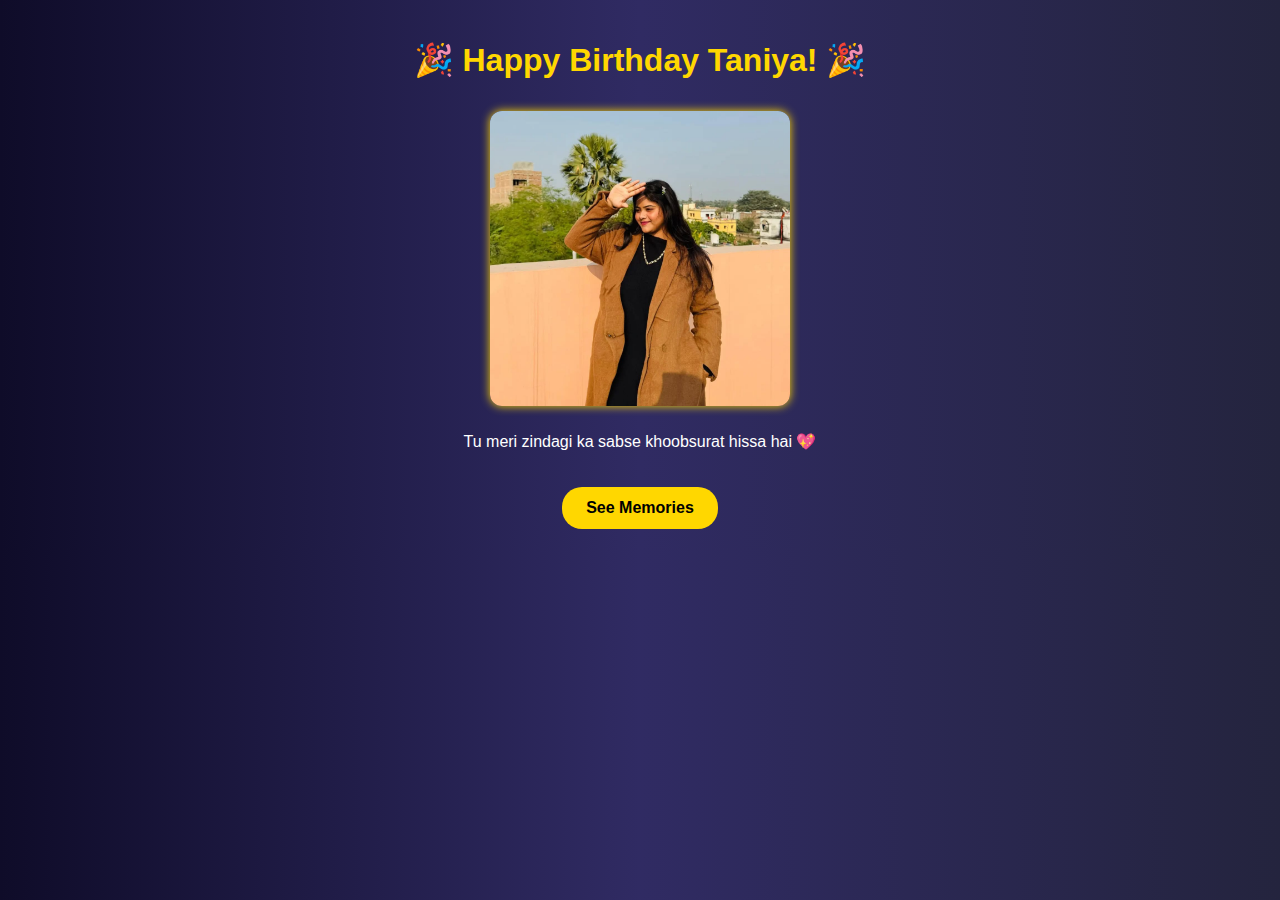
<file: index.html>
<!DOCTYPE html>
<html lang="en">
<head>
  <meta charset="UTF-8" />
  <meta name="viewport" content="width=device-width, initial-scale=1.0"/>
  <title>Happy Birthday Taniya</title>
  <link rel="stylesheet" href="style.css"/>
</head>
<body class="home">
  <div class="center">
    <h1>🎉 Happy Birthday Taniya! 🎉</h1>
    <img src="imagesphoto1.jpeg" alt="Taniya" class="main-photo"/>
    <p class="tagline">Tu meri zindagi ka sabse khoobsurat hissa hai 💖</p>
    <a href="gallery.html" class="btn">See Memories</a>
  </div>
</body>
</html>
</file>
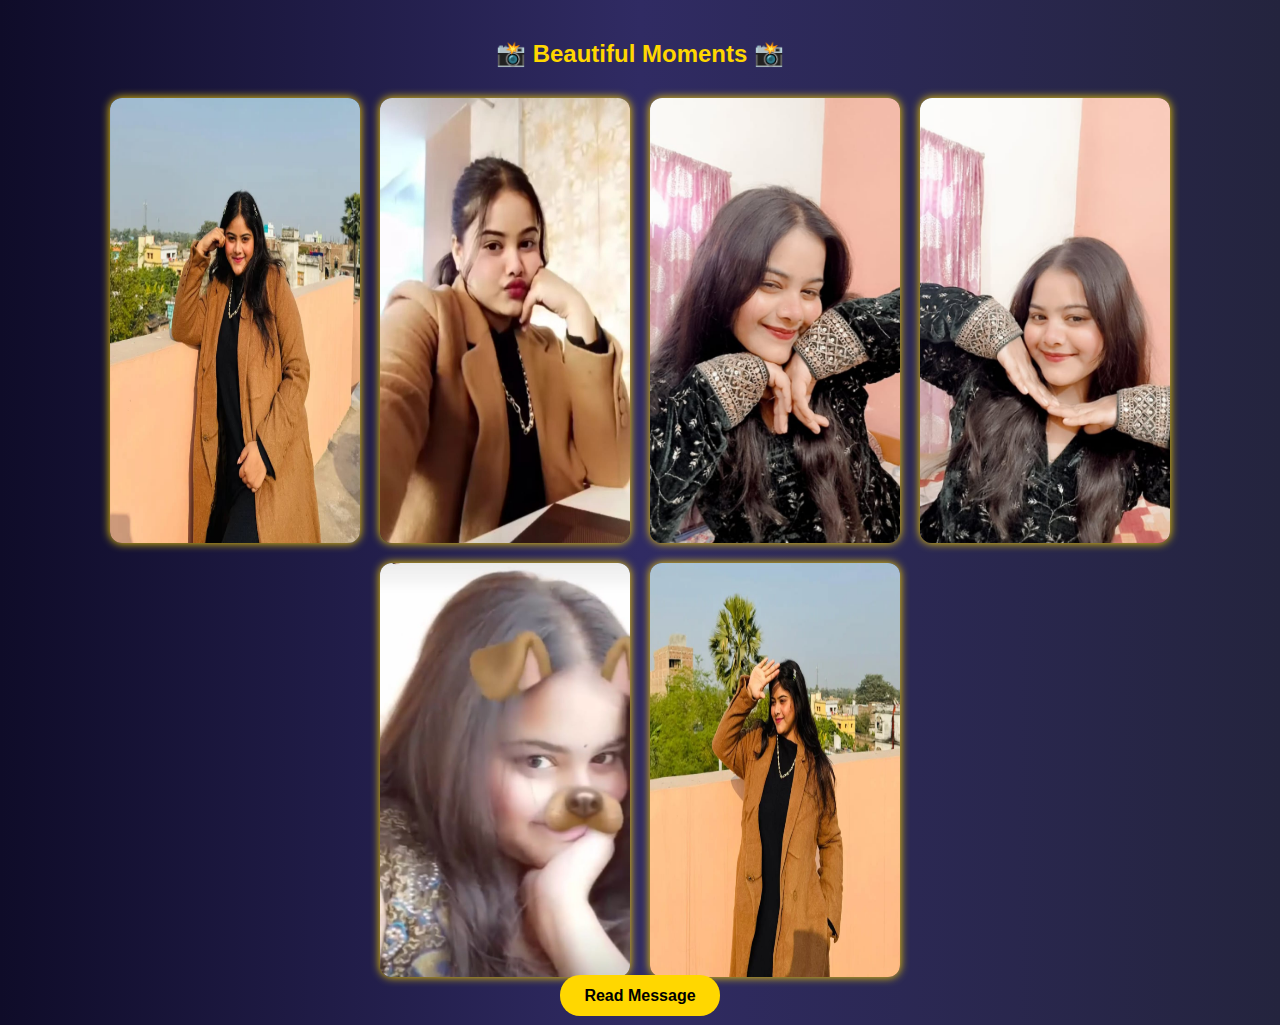
<file: gallery.html>
<!DOCTYPE html>
<html lang="en">
<head>
  <meta charset="UTF-8" />
  <meta name="viewport" content="width=device-width, initial-scale=1.0"/>
  <title>Memories with Taniya</title>
  <link rel="stylesheet" href="style.css"/>
</head>
<body class="gallery">
  <h2>📸 Beautiful Moments 📸</h2>
  <div class="gallery-container">
    <img src="imagesphoto2.jpeg" />
    <img src="imagesphoto3.jpeg" />
    <img src="imagesphoto4.jpeg" />
    <img src="imagesphoto5.jpeg" />
    <img src="imagesphoto6.jpeg" />
    <img src="imagesphoto1.jpeg" />
  </div>
  <a href="message.html" class="btn">Read Message</a>
</body>
</html>
</file>
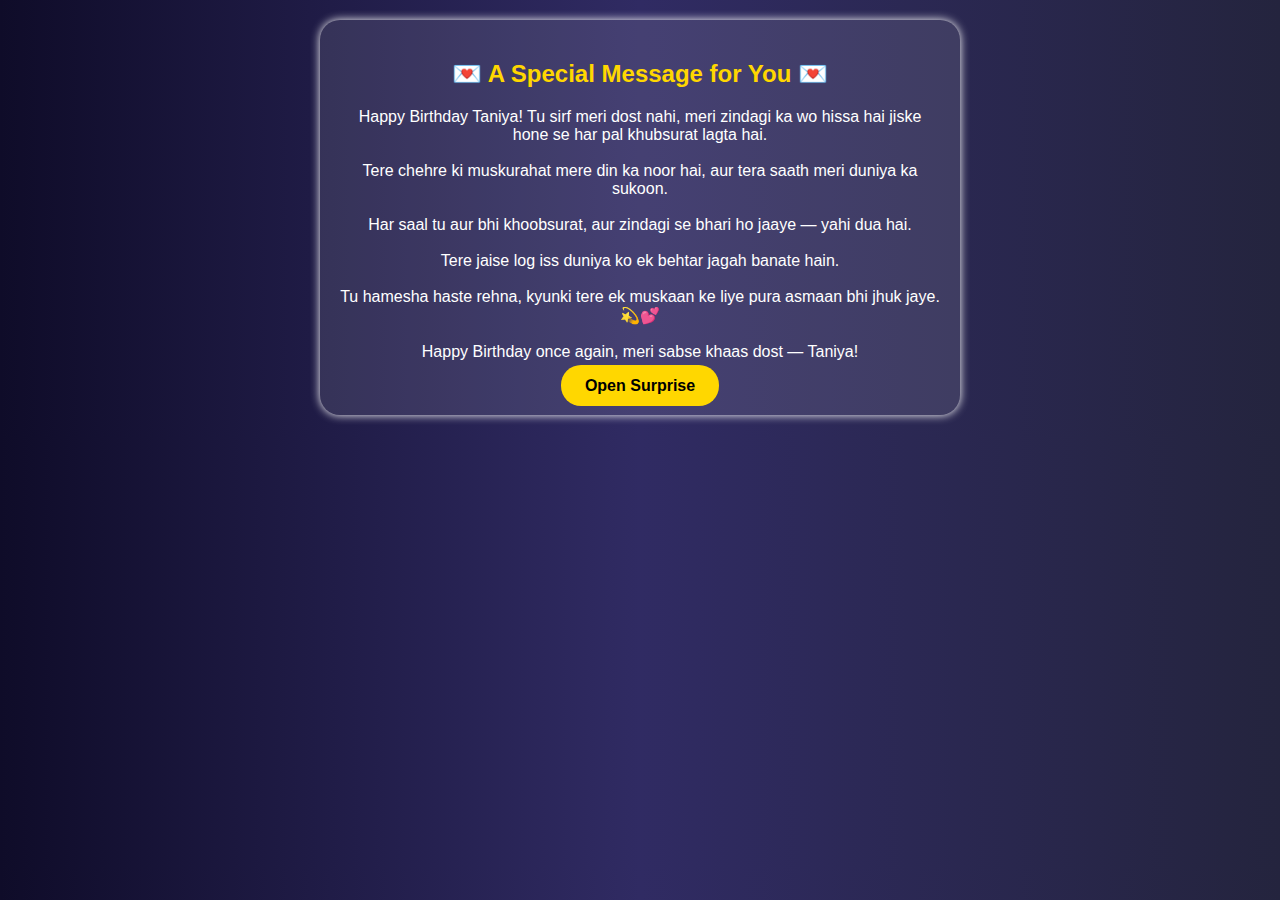
<file: message.html>
<!DOCTYPE html>
<html lang="en">
<head>
  <meta charset="UTF-8" />
  <meta name="viewport" content="width=device-width, initial-scale=1.0"/>
  <title>Birthday Message</title>
  <link rel="stylesheet" href="style.css"/>
</head>
<body class="message">
  <div class="msg-box">
    <h2>💌 A Special Message for You 💌</h2>
    <p>
      Happy Birthday Taniya! Tu sirf meri dost nahi, meri zindagi ka wo hissa hai jiske hone se har pal khubsurat lagta hai. <br><br>
      Tere chehre ki muskurahat mere din ka noor hai, aur tera saath meri duniya ka sukoon. <br><br>
      Har saal tu aur bhi khoobsurat, aur zindagi se bhari ho jaaye — yahi dua hai. <br><br>
     <bold> Tere jaise log iss duniya ko ek behtar jagah banate hain.</bold> <br><br>
      Tu hamesha haste rehna, kyunki tere ek muskaan ke liye pura asmaan bhi jhuk jaye. 💫💕 <br><br>
      Happy Birthday once again, meri sabse khaas dost — Taniya!
    </p>
    <a href="surprise.html" class="btn">Open Surprise</a>
  </div>
</body>
</html>
</file>
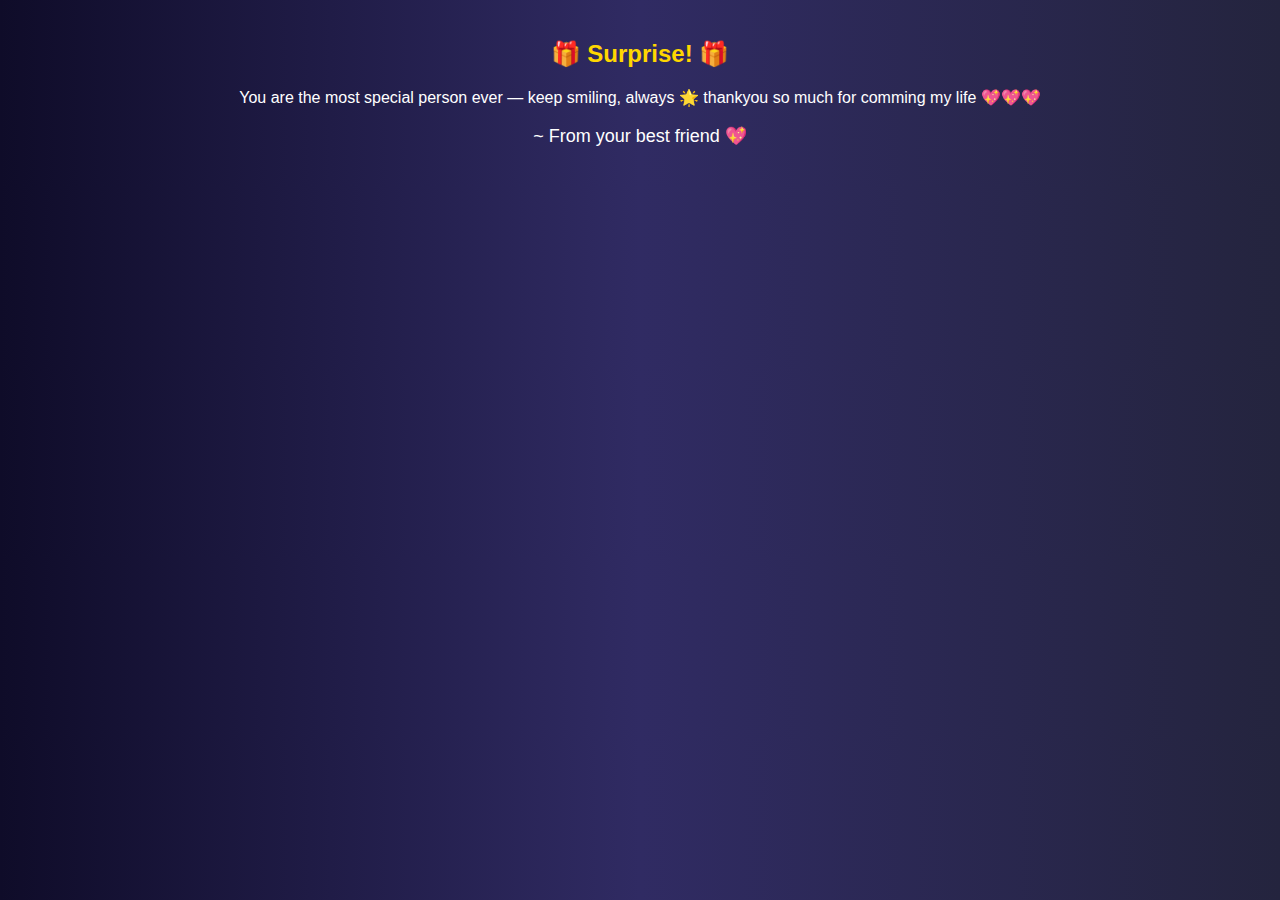
<file: surprise.html>
<!DOCTYPE html>
<html lang="en">
<head>
  <meta charset="UTF-8" />
  <meta name="viewport" content="width=device-width, initial-scale=1.0"/>
  <title>Surprise Gift</title>
  <link rel="stylesheet" href="style.css"/>
</head>
<body class="surprise">
  <div class="gift-box">
    <h2>🎁 Surprise! 🎁</h2>
    <p>You are the most special person ever — keep smiling, always 🌟
      thankyou so much for comming my life 💖💖💖
    </p>
    <p style="font-size: 18px;">~ From your best friend 💖</p>
  </div>
</body>
</html>
</file>
<file: style.css>
body {
  margin: 0;
  font-family: 'Segoe UI', sans-serif;
  background: #0f0c29;  /* dark gradient */
  background: linear-gradient(to right, #0f0c29, #302b63, #24243e);
  color: white;
  text-align: center;
  padding: 20px;
}
h1, h2 {
  color: #ffd700;
}
img {
  width: 250px;
  height: auto;
  margin: 10px;
  border-radius: 12px;
  box-shadow: 0 0 10px #ffd700;
}
.gallery-container {
  display: flex;
  flex-wrap: wrap;
  justify-content: center;
}
.main-photo {
  width: 300px;
}
.center {
  display: flex;
  flex-direction: column;
  align-items: center;
}
.btn {
  background: #ffd700;
  color: #000;
  padding: 12px 24px;
  border-radius: 20px;
  text-decoration: none;
  font-weight: bold;
  margin-top: 20px;
}
.btn:hover {
  background: #fff;
}
.msg-box {
  max-width: 600px;
  margin: auto;
  background: rgba(255,255,255,0.1);
  padding: 20px;
  border-radius: 20px;
  box-shadow: 0 0 10px white;
}
</file>
